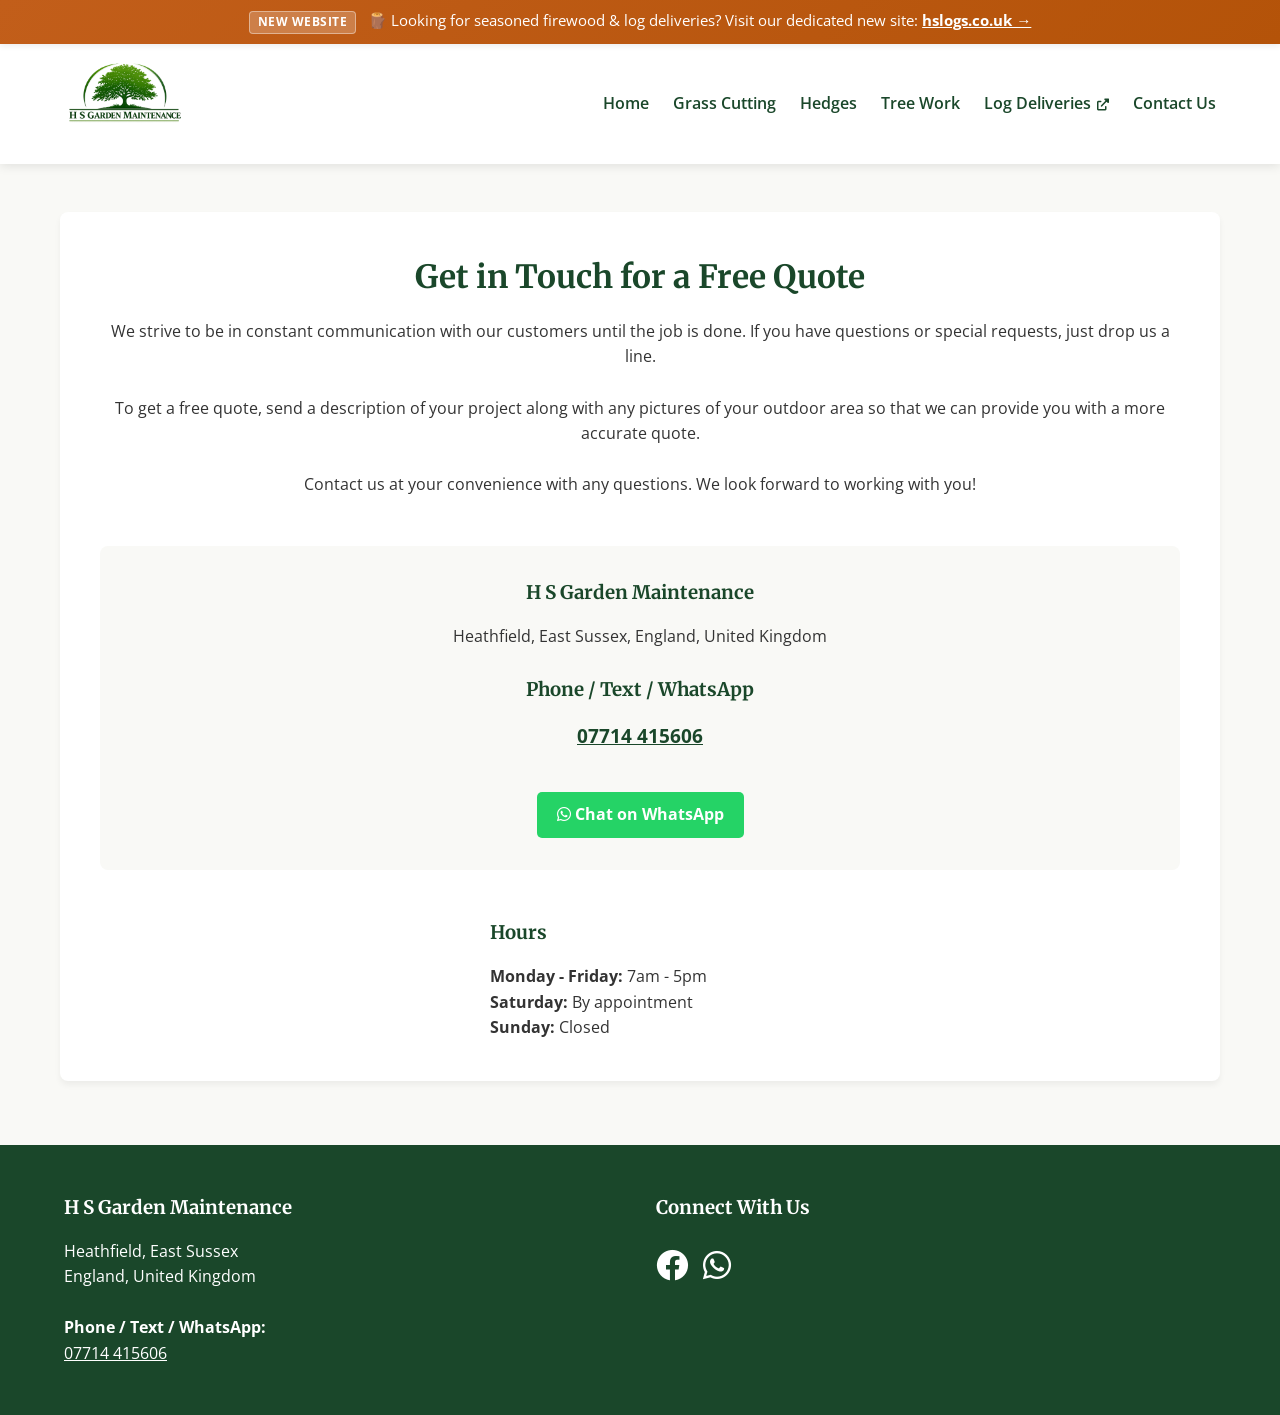
<file: contact.html>
<!DOCTYPE html>
<html lang="en">
<head>
    <meta charset="UTF-8">
    <meta name="viewport" content="width=device-width, initial-scale=1.0">
    
    <title>Contact H S Garden Maintenance | Free Quotes in Heathfield & East Sussex</title>
    <meta name="description" content="Contact H S Garden Maintenance for a free quote on grass cutting, hedge trimming, paddock mowing, tree care, or log deliveries in Heathfield and East Sussex.">
    <link rel="canonical" href="https://hsgardenmaintenance.co.uk/contact.html">

    <link rel="icon" type="image/x-icon" href="favicon.ico">
    <link rel="stylesheet" href="style.css">
</head>
<body>
    <div class="top-announcement-banner">
        <span class="banner-badge">New Website</span>
        <span>🪵 Looking for seasoned firewood &amp; log deliveries? Visit our dedicated new site: <a href="https://hslogs.co.uk" target="_blank" rel="noopener noreferrer"><strong>hslogs.co.uk &rarr;</strong></a></span>
    </div>

    <header>
        <div class="logo-container">
            <a href="index.html"><img src="images/logo.png" alt="H S Garden Maintenance Logo"></a>
        </div>
        <nav>
            <ul>
                <li><a href="index.html">Home</a></li>
                <li><a href="grass-cutting.html">Grass Cutting</a></li>
                <li><a href="hedges.html">Hedges</a></li>
                <li><a href="tree-work.html">Tree Work</a></li>
                <li><a href="https://hslogs.co.uk" target="_blank" rel="noopener noreferrer">Log Deliveries <i class="fas fa-external-link-alt" style="font-size: 0.75em; margin-left: 2px;"></i></a></li>
                <li><a href="contact.html">Contact Us</a></li>
            </ul>
        </nav>
    </header>

    <div class="container">
        <div class="content-block" style="text-align: center;">
            <h1>Get in Touch for a Free Quote</h1>
            <p>We strive to be in constant communication with our customers until the job is done. If you have questions or special requests, just drop us a line.</p>
            <br>
            <p>To get a free quote, send a description of your project along with any pictures of your outdoor area so that we can provide you with a more accurate quote.</p>
            <br>
            <p>Contact us at your convenience with any questions. We look forward to working with you!</p>
            
            <div style="margin: 3rem 0; padding: 2rem; background: var(--bg-light); border-radius: 8px;">
                <h3>H S Garden Maintenance</h3>
                <p>Heathfield, East Sussex, England, United Kingdom</p>
                <br>
                <h3>Phone / Text / WhatsApp</h3>
                <p style="font-size: 1.2rem; font-weight: bold; color: var(--primary-green);">
                    <a href="tel:07714415606" style="color: inherit; text-decoration: underline;">07714 415606</a>
                </p>
                <br>
                <a href="https://wa.me/447714415606" target="_blank" class="btn" style="background-color: #25d366;"><i class="fab fa-whatsapp"></i> Chat on WhatsApp</a>
            </div>

            <div style="text-align: left; max-width: 300px; margin: 0 auto;">
                <h3>Hours</h3>
                <p><strong>Monday - Friday:</strong> 7am - 5pm</p>
                <p><strong>Saturday:</strong> By appointment</p>
                <p><strong>Sunday:</strong> Closed</p>
            </div>
        </div>
    </div>

    <footer>
        <div class="footer-content">
            <div>
                <h3>H S Garden Maintenance</h3>
                <p>Heathfield, East Sussex<br>England, United Kingdom</p>
                <p><br><strong>Phone / Text / WhatsApp:</strong><br><a href="tel:07714415606" style="color: inherit; text-decoration: underline;">07714 415606</a></p>
            </div>
            <div>
                <h3>Connect With Us</h3>
                <div class="social-links">
                    <a href="https://www.facebook.com/H-S-Gardening-maintenance-315414229382232" target="_blank" aria-label="Facebook"><i class="fab fa-facebook"></i></a>
                    <a href="https://wa.me/447714415606" target="_blank" aria-label="WhatsApp"><i class="fab fa-whatsapp"></i></a>
                </div>
            </div>
        </div>
    </footer>
    <script src="script.js"></script>
</body>
</html>
</file>
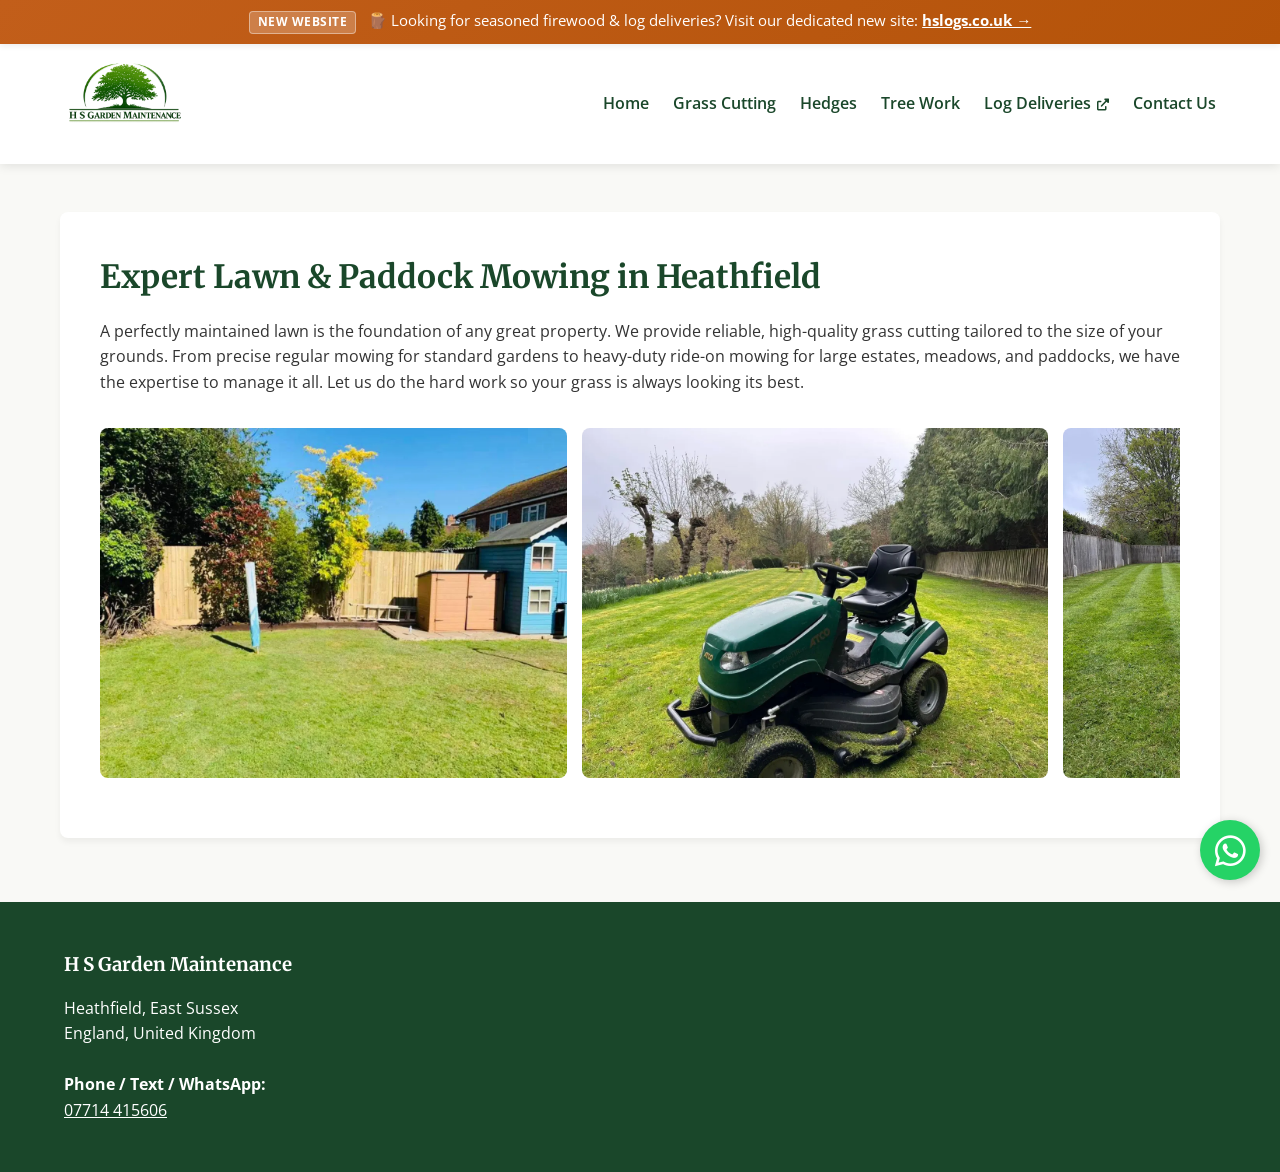
<file: grass-cutting.html>
<!DOCTYPE html>
<html lang="en">
<head>
    <meta charset="UTF-8">
    <meta name="viewport" content="width=device-width, initial-scale=1.0">
    
    <title>Grass Cutting & Paddock Mowing Heathfield | H S Garden Maintenance</title>
    <meta name="description" content="Reliable lawn care, regular grass cutting, and heavy-duty ride-on paddock mowing for estates and private grounds in Heathfield and East Sussex. Free quotes.">
    <link rel="canonical" href="https://hsgardenmaintenance.co.uk/grass-cutting.html">

    <link rel="icon" type="image/x-icon" href="favicon.ico">
    <link rel="stylesheet" href="style.css">
</head>
<body>
    <div class="top-announcement-banner">
        <span class="banner-badge">New Website</span>
        <span>🪵 Looking for seasoned firewood &amp; log deliveries? Visit our dedicated new site: <a href="https://hslogs.co.uk" target="_blank" rel="noopener noreferrer"><strong>hslogs.co.uk &rarr;</strong></a></span>
    </div>

    <header>
        <div class="logo-container">
            <a href="index.html"><img src="images/logo.png" alt="H S Garden Maintenance Logo"></a>
        </div>
        <nav>
            <ul>
                <li><a href="index.html">Home</a></li>
                <li><a href="grass-cutting.html">Grass Cutting</a></li>
                <li><a href="hedges.html">Hedges</a></li>
                <li><a href="tree-work.html">Tree Work</a></li>
                <li><a href="https://hslogs.co.uk" target="_blank" rel="noopener noreferrer">Log Deliveries <i class="fas fa-external-link-alt" style="font-size: 0.75em; margin-left: 2px;"></i></a></li>
                <li><a href="contact.html">Contact Us</a></li>
            </ul>
        </nav>
    </header>

    <div class="container">
        <div class="content-block">
            <h1>Expert Lawn & Paddock Mowing in Heathfield</h1>
            <p>A perfectly maintained lawn is the foundation of any great property. We provide reliable, high-quality grass cutting tailored to the size of your grounds. From precise regular mowing for standard gardens to heavy-duty ride-on mowing for large estates, meadows, and paddocks, we have the expertise to manage it all. Let us do the hard work so your grass is always looking its best.</p>
            
            <div id="lawn-gallery" class="carousel-container"></div>
        </div>
    </div>

    <a href="https://wa.me/447714415606" class="floating-whatsapp" target="_blank" aria-label="Chat on WhatsApp"><i class="fab fa-whatsapp"></i></a>
    
    <footer>
        <div class="footer-content">
            <div>
                <h3>H S Garden Maintenance</h3>
                <p>Heathfield, East Sussex<br>England, United Kingdom</p>
                <p><br><strong>Phone / Text / WhatsApp:</strong><br><a href="tel:07714415606" style="color: inherit; text-decoration: underline;">07714 415606</a></p>
            </div>
        </div>
    </footer>
    <script src="script.js"></script>
</body>
</html>
</file>
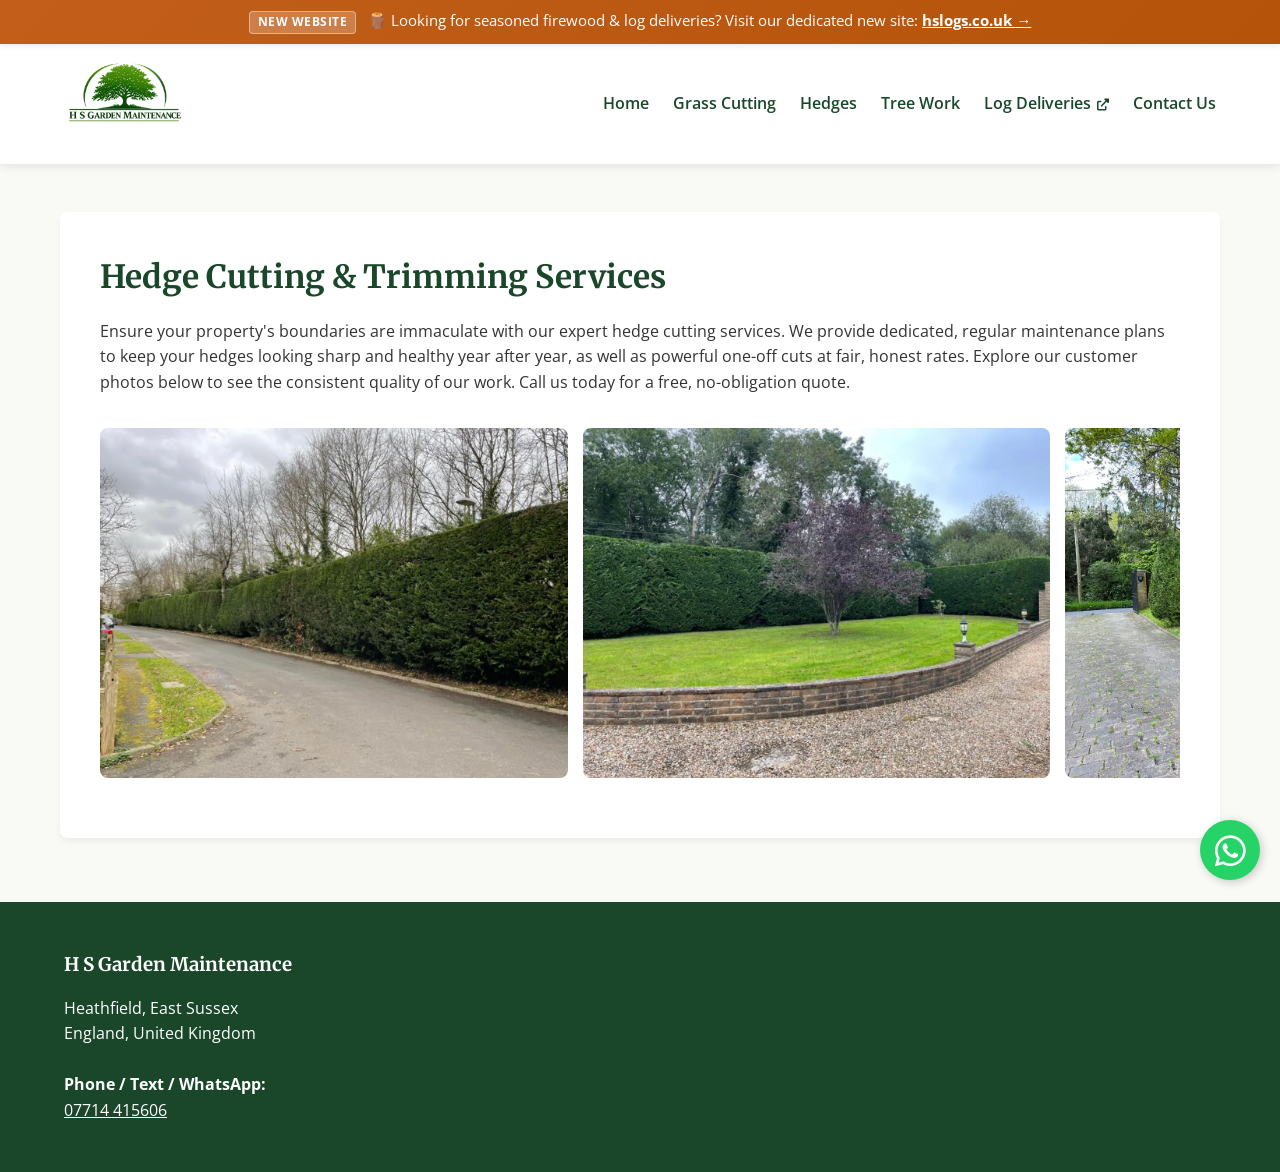
<file: hedges.html>
<!DOCTYPE html>
<html lang="en">
<head>
    <meta charset="UTF-8">
    <meta name="viewport" content="width=device-width, initial-scale=1.0">
    
    <title>Hedge Trimming & Cutting Heathfield | H S Garden Maintenance</title>
    <meta name="description" content="Professional hedge cutting, trimming, and boundary maintenance in Heathfield and East Sussex. Regular maintenance plans and one-off reductions available.">
    <link rel="canonical" href="https://hsgardenmaintenance.co.uk/hedges.html">

    <link rel="icon" type="image/x-icon" href="favicon.ico">
    <link rel="stylesheet" href="style.css">
</head>
<body>
    <div class="top-announcement-banner">
        <span class="banner-badge">New Website</span>
        <span>🪵 Looking for seasoned firewood &amp; log deliveries? Visit our dedicated new site: <a href="https://hslogs.co.uk" target="_blank" rel="noopener noreferrer"><strong>hslogs.co.uk &rarr;</strong></a></span>
    </div>

    <header>
        <div class="logo-container">
            <a href="index.html"><img src="images/logo.png" alt="H S Garden Maintenance Logo"></a>
        </div>
        <nav>
            <ul>
                <li><a href="index.html">Home</a></li>
                <li><a href="grass-cutting.html">Grass Cutting</a></li>
                <li><a href="hedges.html">Hedges</a></li>
                <li><a href="tree-work.html">Tree Work</a></li>
                <li><a href="https://hslogs.co.uk" target="_blank" rel="noopener noreferrer">Log Deliveries <i class="fas fa-external-link-alt" style="font-size: 0.75em; margin-left: 2px;"></i></a></li>
                <li><a href="contact.html">Contact Us</a></li>
            </ul>
        </nav>
    </header>

    <div class="container">
        <div class="content-block">
            <h1>Hedge Cutting & Trimming Services</h1>
            <p>Ensure your property's boundaries are immaculate with our expert hedge cutting services. We provide dedicated, regular maintenance plans to keep your hedges looking sharp and healthy year after year, as well as powerful one-off cuts at fair, honest rates. Explore our customer photos below to see the consistent quality of our work. Call us today for a free, no-obligation quote.</p>
            
            <div id="hedge-gallery" class="carousel-container"></div>
        </div>
    </div>

    <a href="https://wa.me/447714415606" class="floating-whatsapp" target="_blank" aria-label="Chat on WhatsApp"><i class="fab fa-whatsapp"></i></a>
    
    <footer>
        <div class="footer-content">
            <div>
                <h3>H S Garden Maintenance</h3>
                <p>Heathfield, East Sussex<br>England, United Kingdom</p>
                <p><br><strong>Phone / Text / WhatsApp:</strong><br><a href="tel:07714415606" style="color: inherit; text-decoration: underline;">07714 415606</a></p>
            </div>
        </div>
    </footer>
    <script src="script.js"></script>
</body>
</html>
</file>
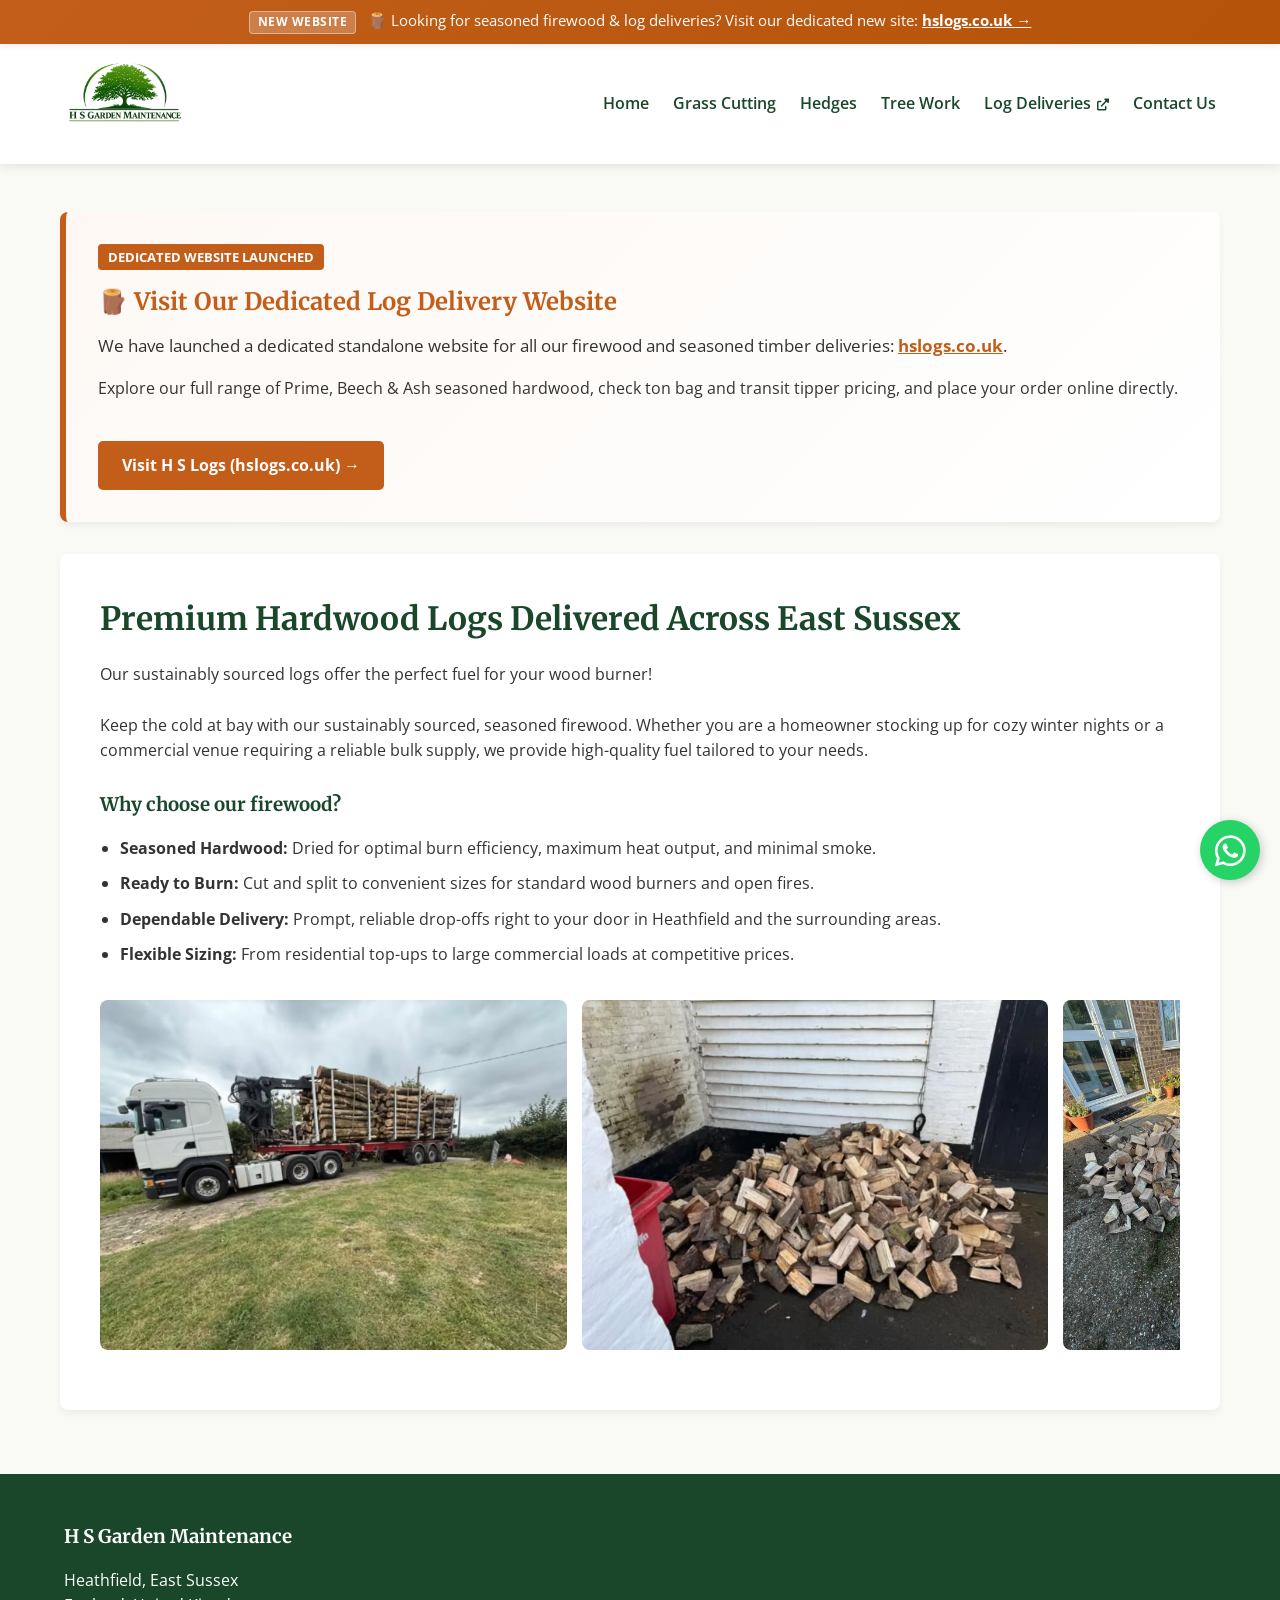
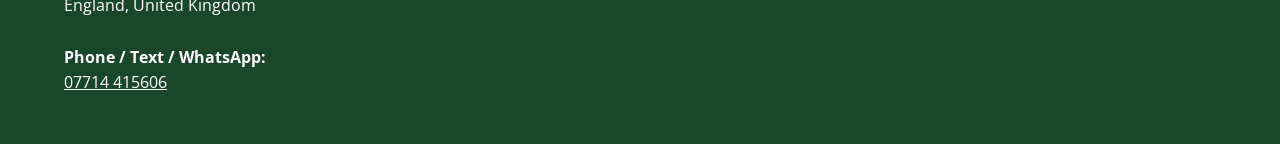
<file: logs.html>
<!DOCTYPE html>
<html lang="en">
<head>
    <meta charset="UTF-8">
    <meta name="viewport" content="width=device-width, initial-scale=1.0">
    
    <title>Seasoned Hardwood Log Deliveries East Sussex | H S Garden Maintenance</title>
    <meta name="description" content="Sustainably sourced seasoned hardwood logs delivered across Heathfield and East Sussex. High heat output fuel for open fires and wood burners.">
    <link rel="canonical" href="https://hsgardenmaintenance.co.uk/logs.html">

    <link rel="icon" type="image/x-icon" href="favicon.ico">
    <link rel="stylesheet" href="style.css">
</head>
<body>
    <div class="top-announcement-banner">
        <span class="banner-badge">New Website</span>
        <span>🪵 Looking for seasoned firewood &amp; log deliveries? Visit our dedicated new site: <a href="https://hslogs.co.uk" target="_blank" rel="noopener noreferrer"><strong>hslogs.co.uk &rarr;</strong></a></span>
    </div>

    <header>
        <div class="logo-container">
            <a href="index.html"><img src="images/logo.png" alt="H S Garden Maintenance Logo"></a>
        </div>
        <nav>
            <ul>
                <li><a href="index.html">Home</a></li>
                <li><a href="grass-cutting.html">Grass Cutting</a></li>
                <li><a href="hedges.html">Hedges</a></li>
                <li><a href="tree-work.html">Tree Work</a></li>
                <li><a href="https://hslogs.co.uk" target="_blank" rel="noopener noreferrer">Log Deliveries <i class="fas fa-external-link-alt" style="font-size: 0.75em; margin-left: 2px;"></i></a></li>
                <li><a href="contact.html">Contact Us</a></li>
            </ul>
        </nav>
    </header>

    <div class="container">
        <div class="content-block" style="background: linear-gradient(135deg, #fdf8f4 0%, #ffffff 100%); border-left: 6px solid #c25e1a; padding: 2rem;">
            <div style="display: inline-block; background: #c25e1a; color: #ffffff; padding: 3px 10px; border-radius: 4px; font-size: 0.8rem; font-weight: 700; text-transform: uppercase; margin-bottom: 0.8rem;">Dedicated Website Launched</div>
            <h2 style="color: #c25e1a; margin-bottom: 0.75rem;">🪵 Visit Our Dedicated Log Delivery Website</h2>
            <p style="margin-bottom: 1rem; font-size: 1.05rem;">We have launched a dedicated standalone website for all our firewood and seasoned timber deliveries: <strong><a href="https://hslogs.co.uk" target="_blank" rel="noopener noreferrer" style="color: #c25e1a; text-decoration: underline;">hslogs.co.uk</a></strong>.</p>
            <p style="margin-bottom: 1.5rem;">Explore our full range of Prime, Beech &amp; Ash seasoned hardwood, check ton bag and transit tipper pricing, and place your order online directly.</p>
            <a href="https://hslogs.co.uk" target="_blank" rel="noopener noreferrer" class="btn" style="background: #c25e1a; font-size: 1rem; padding: 12px 24px;">Visit H S Logs (hslogs.co.uk) &rarr;</a>
        </div>

        <div class="content-block">
            <h1>Premium Hardwood Logs Delivered Across East Sussex</h1>
            <p>Our sustainably sourced logs offer the perfect fuel for your wood burner!</p>
            <br>
            <p>Keep the cold at bay with our sustainably sourced, seasoned firewood. Whether you are a homeowner stocking up for cozy winter nights or a commercial venue requiring a reliable bulk supply, we provide high-quality fuel tailored to your needs.</p>
            <br>
            <h3>Why choose our firewood?</h3>
            <ul>
                <li style="margin-left: 20px; margin-bottom: 10px;"><strong>Seasoned Hardwood:</strong> Dried for optimal burn efficiency, maximum heat output, and minimal smoke.</li>
                <li style="margin-left: 20px; margin-bottom: 10px;"><strong>Ready to Burn:</strong> Cut and split to convenient sizes for standard wood burners and open fires.</li>
                <li style="margin-left: 20px; margin-bottom: 10px;"><strong>Dependable Delivery:</strong> Prompt, reliable drop-offs right to your door in Heathfield and the surrounding areas.</li>
                <li style="margin-left: 20px;"><strong>Flexible Sizing:</strong> From residential top-ups to large commercial loads at competitive prices.</li>
            </ul>
            
            <div id="logs-gallery" class="carousel-container"></div>
        </div>
    </div>

    <a href="https://wa.me/447714415606" class="floating-whatsapp" target="_blank" aria-label="Chat on WhatsApp"><i class="fab fa-whatsapp"></i></a>
    
    <footer>
        <div class="footer-content">
            <div>
                <h3>H S Garden Maintenance</h3>
                <p>Heathfield, East Sussex<br>England, United Kingdom</p>
                <p><br><strong>Phone / Text / WhatsApp:</strong><br><a href="tel:07714415606" style="color: inherit; text-decoration: underline;">07714 415606</a></p>
            </div>
        </div>
    </footer>
    <script src="script.js"></script>
</body>
</html>
</file>
<file: style.css>
/* style.css */
@import url('https://fonts.googleapis.com/css2?family=Open+Sans:wght@300;400;600&family=Merriweather:wght@700&display=swap');
@import url('https://cdnjs.cloudflare.com/ajax/libs/font-awesome/6.0.0/css/all.min.css');

:root {
    --primary-green: #1a472a;
    --light-green: #2d6a40;
    --accent: #8b9d77;
    --text-dark: #333333;
    --bg-light: #f9f9f6;
}

* { box-sizing: border-box; margin: 0; padding: 0; }

body {
    font-family: 'Open Sans', sans-serif;
    color: var(--text-dark);
    background-color: var(--bg-light);
    line-height: 1.6;
}

h1, h2, h3 {
    font-family: 'Merriweather', serif;
    color: var(--primary-green);
    margin-bottom: 1rem;
}

/* Top Announcement Banner */
.top-announcement-banner {
    background: linear-gradient(135deg, #c25e1a 0%, #b45309 100%);
    color: #ffffff;
    padding: 0.65rem 1.25rem;
    text-align: center;
    font-size: 0.95rem;
    line-height: 1.4;
    position: relative;
    z-index: 1001;
    box-shadow: 0 2px 6px rgba(0, 0, 0, 0.08);
}

.top-announcement-banner a {
    color: #ffffff;
    text-decoration: underline;
    font-weight: 700;
    transition: opacity 0.2s ease;
    white-space: nowrap;
}

.top-announcement-banner a:hover {
    color: #fff2e0;
    opacity: 0.9;
}

.top-announcement-banner .banner-badge {
    background: rgba(255, 255, 255, 0.22);
    border: 1px solid rgba(255, 255, 255, 0.4);
    padding: 2px 8px;
    border-radius: 4px;
    font-size: 0.75rem;
    font-weight: 700;
    text-transform: uppercase;
    letter-spacing: 0.5px;
    margin-right: 0.5rem;
    display: inline-block;
    vertical-align: middle;
}

/* Navigation */
header {
    background: #ffffff;
    padding: 1rem 5%;
    box-shadow: 0 2px 10px rgba(0,0,0,0.1);
    position: sticky;
    top: 0;
    z-index: 1000;
    display: flex;
    justify-content: space-between;
    align-items: center;
    flex-wrap: wrap;
}

.logo-container img {
    max-height: 80px;
    width: auto;
}

nav ul {
    list-style: none;
    display: flex;
    gap: 1.5rem;
}

nav a {
    text-decoration: none;
    color: var(--primary-green);
    font-weight: 600;
    transition: color 0.3s;
}

nav a:hover { color: var(--accent); }

/* Hero Section */
.hero {
    height: 70vh;
    position: relative;
    display: flex; /* Ensures content centers inside */
    align-items: center;
    justify-content: center;
    text-align: center;
    color: #ffffff;
    overflow: hidden; /* Stops content from spilling out */
}

#hero-video {
    position: absolute;
    top: 50%;
    left: 50%;
    width: 100%;
    height: 100%;
    object-fit: cover;
    transform: translate(-50%, -50%);
    z-index: 0;
}

.hero-content {
    position: relative;
    z-index: 1; /* Pushes text ABOVE the video */
    background: rgba(0, 0, 0, 0.4); 
    padding: 2rem;
    border-radius: 8px;
    max-width: 800px;
    width: 90%; /* Keeps text from touching edges on mobile */
}

.hero h1 {
    color: #ffffff !important;
    font-size: 3rem; /* Increased size for the main punchy headline */
    font-weight: 700;
    line-height: 1.2;
    margin: 0;
    text-shadow: 2px 2px 5px rgba(0, 0, 0, 0.8);
}

.hero-subtext {
    display: block; /* Forces "Across East Sussex" to a clean new line */
    font-family: 'Open Sans', sans-serif; /* Switches to the cleaner font */
    font-size: 1.4rem; /* Smaller and more elegant */
    font-weight: 600;
    color: var(--accent) !important; /* Uses your custom accent color to pull the eye */
    text-transform: uppercase;
    letter-spacing: 3px; /* Airs out the letters for a premium look */
    margin-top: 0.75rem;
}

/* Main Content Containers */
.container {
    max-width: 1200px;
    margin: 3rem auto;
    padding: 0 20px;
}

.content-block {
    background: #ffffff;
    padding: 2.5rem;
    border-radius: 8px;
    box-shadow: 0 4px 6px rgba(0,0,0,0.05);
    margin-bottom: 2rem;
}

/* Image Carousel */
.carousel-container {
    display: flex;
    overflow-x: auto;
    scroll-snap-type: x mandatory;
    gap: 15px;
    padding-bottom: 20px;
    margin-top: 2rem;
}

.carousel-container::-webkit-scrollbar { height: 10px; }
.carousel-container::-webkit-scrollbar-track { background: #f1f1f1; border-radius: 5px; }
.carousel-container::-webkit-scrollbar-thumb { background: var(--accent); border-radius: 5px; }

.carousel-img {
    scroll-snap-align: center;
    flex: 0 0 auto;
    height: 350px;
    border-radius: 8px;
    object-fit: cover;
    background-color: #eaeaea; /* Placeholder while loading */
}

/* Buttons & Links */
.btn {
    display: inline-block;
    background: var(--primary-green);
    color: #fff;
    padding: 10px 20px;
    text-decoration: none;
    border-radius: 5px;
    font-weight: bold;
    margin-top: 15px;
    transition: background 0.3s;
}

.btn:hover { background: var(--light-green); color: #fff;}

/* Footer */
footer {
    background: var(--primary-green);
    color: #ffffff;
    padding: 3rem 5%;
    text-align: center;
    margin-top: 4rem;
}

.footer-content {
    max-width: 1200px;
    margin: 0 auto;
    display: grid;
    grid-template-columns: repeat(auto-fit, minmax(250px, 1fr));
    gap: 2rem;
    text-align: left;
}

.footer-content h3 { color: #ffffff; }

.social-links {
    display: flex;
    gap: 15px;
    font-size: 2rem;
    margin-top: 10px;
}

.social-links a {
    color: #ffffff;
    transition: transform 0.3s;
}

.social-links a:hover { transform: scale(1.1); }

/* Floating WhatsApp */
.floating-whatsapp {
    position: fixed;
    bottom: 20px;
    right: 20px;
    background-color: #25d366;
    color: white;
    width: 60px;
    height: 60px;
    border-radius: 50%;
    display: flex;
    justify-content: center;
    align-items: center;
    font-size: 35px;
    box-shadow: 2px 2px 10px rgba(0,0,0,0.2);
    z-index: 1000;
    transition: transform 0.3s;
    text-decoration: none;
}

.floating-whatsapp:hover { transform: scale(1.1); color: white;}

/* Mobile Responsiveness */
@media (max-width: 768px) {
    .top-announcement-banner {
        font-size: 0.88rem;
        padding: 0.6rem 0.8rem;
    }
    header {
        flex-direction: column;
        text-align: center;
    }
    nav ul {
        display: flex;
        flex-wrap: wrap;
        justify-content: center;
        gap: 1rem;
        margin-top: 1rem;
    }
    .hero h1 { font-size: 1.8rem; }
    .carousel-img { height: 250px; }
}

/* Scroll Reveal Classes */
.reveal {
    opacity: 0;
    transform: translateY(30px);
    transition: all 0.8s ease-out;
}

.reveal.active {
    opacity: 1;
    transform: translateY(0);
}
</file>
